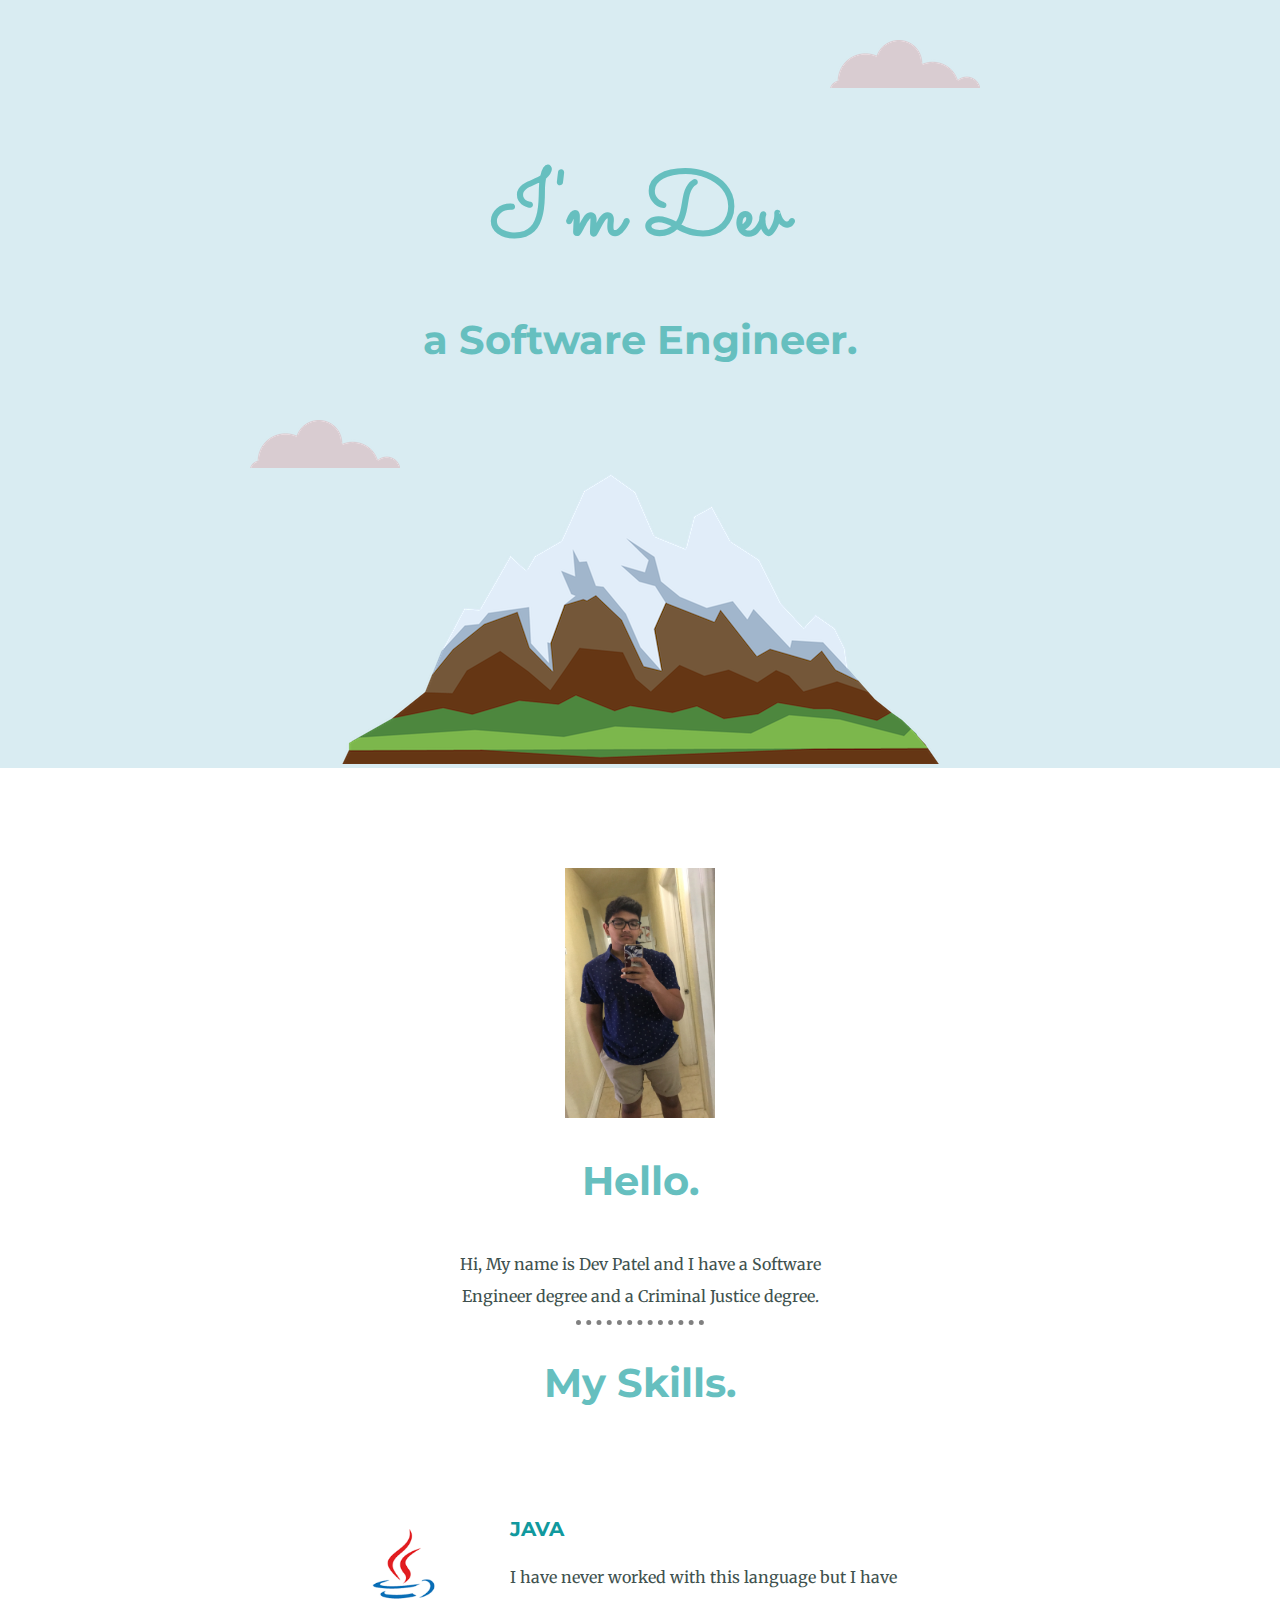
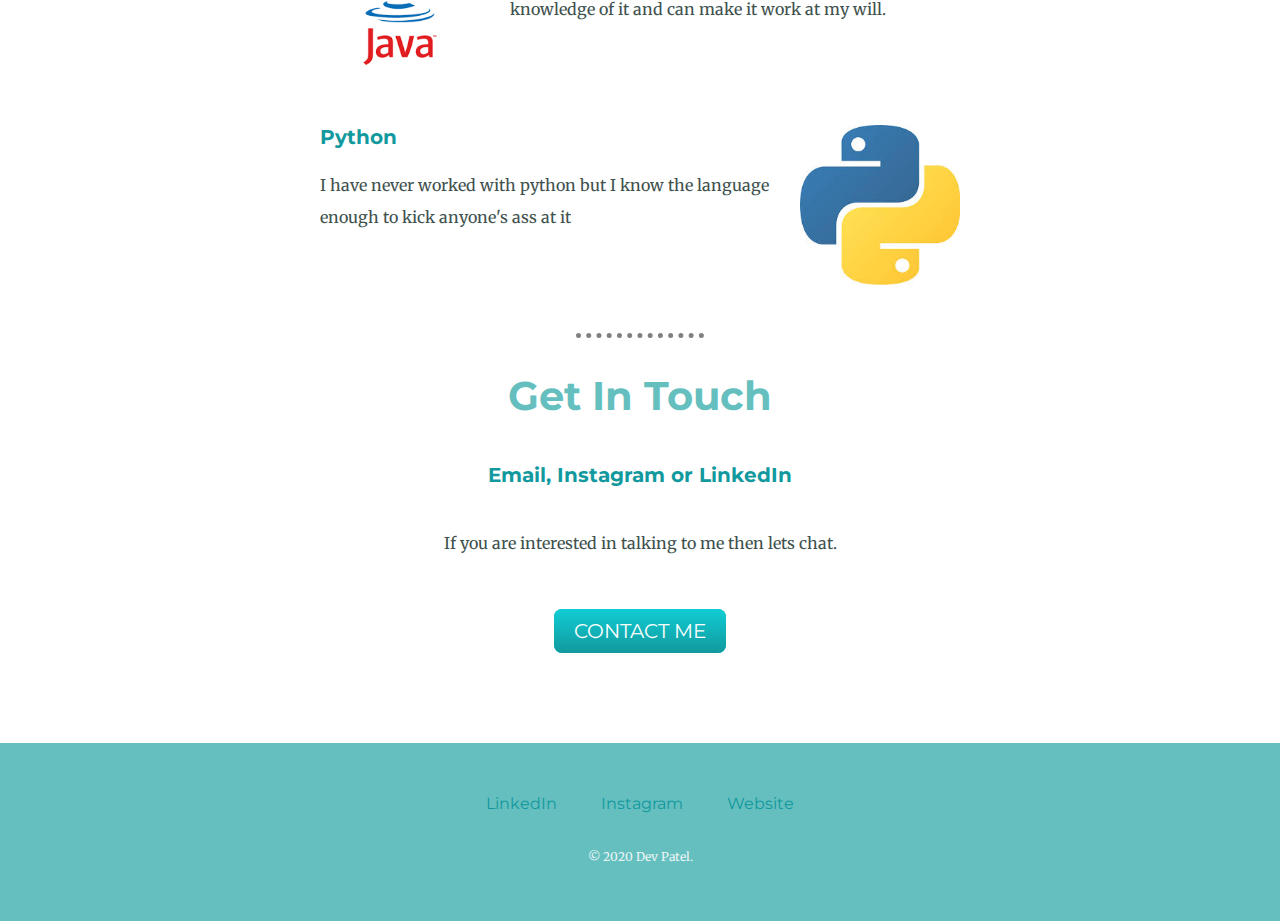
<file: CSS - My Site/index.html>
<!DOCTYPE html>
<html lang="en" dir="ltr">

<head>
  <meta charset="utf-8">
  <title> Dev Patel</title>
  <link rel="stylesheet" href="css/styles.css">
  <link rel="icon" href="favicon.ico">
  <link href="https://fonts.googleapis.com/css2?family=Merriweather:ital,wght@1,300&family=Montserrat:ital,wght@1,200&family=Sacramento&display=swap" rel="stylesheet">
</head>

<body>
  <div>
    <div class="first">
      <img class="top-cloud" src="Images/cloud.png" alt="cloud-img">
      <h1>I'm Dev</h1>
      <h2>a Software Engineer.</h2>
      <img class="bottom-cloud" src="Images/cloud.png" alt="cloud-img">
      <img src="Images/mountain.png" alt="mountain-img">
    </div>

    <div class="second">
      <div class="profile">
        <img class="picture" src="Images/IMG_2226.JPG" alt="Dev">
        <h2>Hello.</h2>
        <p class="intro">Hi, My name is Dev Patel and I have a Software Engineer degree and a Criminal Justice degree. </p>
      </div>
      <hr>
      <div class="skills">
        <h2>My Skills.</h2>
        <div class="skill-row">
          <img class="java" src="Images/JAVA.png" alt="">
          <h3>JAVA</h3>
          <p>I have never worked with this language but I have knowledge of it and can make it work at my will.</p>
        </div>
        <div class="skill-row">
          <img class="python" src="Images/Python.jpeg" alt="">
          <h3>Python</h3>
          <p>I have never worked with python but I know the language enough to kick anyone's ass at it</p>
        </div>
      </div>
      <hr>
      <div class="contact-me">
        <h2>Get In Touch</h2>
        <h3>Email, Instagram or LinkedIn</h3>
        <p class="contact-message">If you are interested in talking to me then lets chat.</p>
        <a class="btn" href="mailto:dev.sduy.patel@gmail.com">CONTACT ME</a>
      </div>
    </div>


    <div class="third">
      <a class="footer-link" href="https://www.linkedin.com/in/dev-patel-17ab00201/">LinkedIn</a>
      <a class="footer-link" href="https://www.instagram.com/just.patel/">Instagram</a>
      <a class="footer-link" href="">Website</a>
      <p class="copyright">© 2020 Dev Patel.</p>
    </div>
</body>

</html>
</file>
<file: CSS - My Site/css/styles.css>
body {
  color: #40514E;
  margin: 0;
  text-align: center;
  font-family: 'Merriweather', serif;
}

h1 {
  color: #66BFBF;
  font-size: 90px;
  margin: 50px auto 0 auto;
  font-family: 'Sacramento', cursive;
}

h2 {
  color: #66BFBF;
  font-family: 'Montserrat', sans-serif;
  font-size: 40px;
  padding-bottom: 10px;
  font-weight: bold;
}

h3 {
  color: #11999E;
  font-size: 20px;
  font-family: 'Montserrat', sans-serif;
  font-weight: bold;
}

p {
  line-height: 2;
}

hr {
  border-color: Grey;
  border-style: none;
  border-top-style: dotted;
  border-width: 5px;
  width: 10%;
}

.first {
  background-color: #d9ecf2;
  position: relative;
  padding-top: 100px;
}

.second {
  margin: 100px 0 100px 0;
}

.third {
  background-color: #66bfbf;
  padding: 50px 0 20px;
}

.intro {
  width: 30%;
  margin: auto;
}

.skill-row {
  width: 50%;
  margin: 100px auto 100px auto;
  text-align: left;
}

.java {
  width: 25%;
  float: left;
  margin-right: 30px;
}

.python {
  width: 25%;
  float: right;
  margin-left: 30px;
}

.top-cloud {
  position: absolute;
  right: 300px;
  top: 40px;
}

.bottom-cloud {
  position: absolute;
  left: 250px;
  bottom: 300px;
}

.picture {
  height: 250px;
  width: 150px;
}

.contact-message {
  width: 40%;
  margin: 40px auto 60px;
}

.btn {
  background: #11cdd4;
  background-image: -webkit-linear-gradient(top, #11cdd4, #11999e);
  background-image: -moz-linear-gradient(top, #11cdd4, #11999e);
  background-image: -ms-linear-gradient(top, #11cdd4, #11999e);
  background-image: -o-linear-gradient(top, #11cdd4, #11999e);
  background-image: linear-gradient(to bottom, #11cdd4, #11999e);
  -webkit-border-radius: 8;
  -moz-border-radius: 8;
  border-radius: 8px;
  font-family: 'Montserrat', sans-serif;
  color: #ffffff;
  font-size: 20px;
  padding: 10px 20px 10px 20px;
  text-decoration: none;
}

.btn:hover {
  background: #30e3cb;
  background-image: -webkit-linear-gradient(top, #30e3cb, #2bc4ad);
  background-image: -moz-linear-gradient(top, #30e3cb, #2bc4ad);
  background-image: -ms-linear-gradient(top, #30e3cb, #2bc4ad);
  background-image: -o-linear-gradient(top, #30e3cb, #2bc4ad);
  background-image: linear-gradient(to bottom, #30e3cb, #2bc4ad);
  text-decoration: none;
}

a {
  color: #11999e;
  font-family: 'Montserrat', sans-serif;
  margin: 10px 20px 10px 20px;
  text-decoration: none;
}

a:hover {
  color: #eaf6f6;
}

.copyright {
  color: #eaf6f6;
  font-size: 0.75rem;
  padding: 20px 0;
}
</file>
